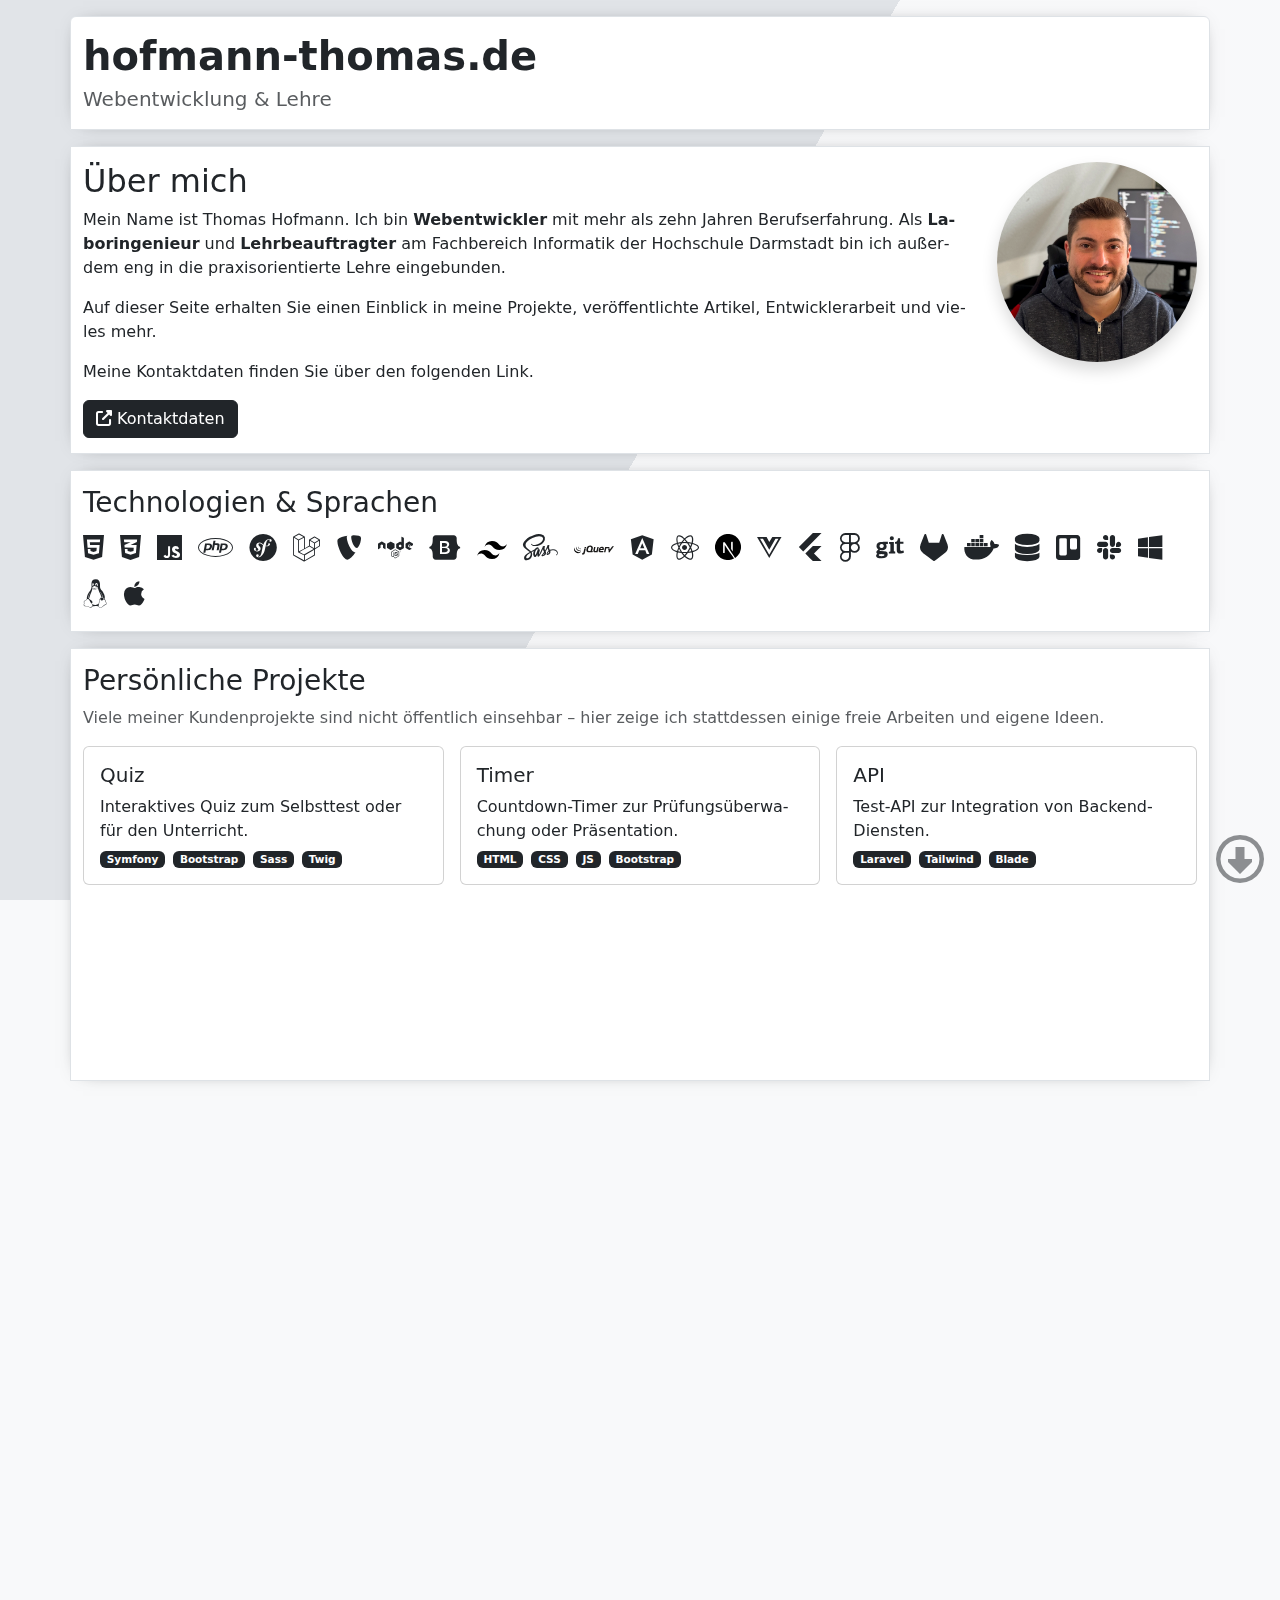
<file: index.html>
<!DOCTYPE html>
<html lang="de">

<head>
	<title>Thomas Hofmann - Hochschule Darmstadt</title>
	<!-- default tags -->
	<meta charset="utf-8">
	<meta name="viewport" content="width=device-width, initial-scale=1.0 maximum-scale=1.0, user-scalable=no">
	<meta name="description"
		content="Webseite von Thomas Hofmann – Webentwickler, Lehrkraft und Laboringenieur am Fachbereich Informatik der Hochschule Darmstadt.">
	<meta name="author" content="Thomas Hofmann">
	<meta name="thumbnail" content="https://hofmann-thomas.de/assets/images/Profilbild.jpg">
	<link rel="canonical" href="https://hofmann-thomas.de" />
	<!-- Facebook Meta Tags -->
	<meta property="og:url" content="https://hofmann-thomas.de/">
	<meta property="og:type" content="website">
	<meta property="og:title" content="Thomas Hofmann - Hochschule Darmstadt">
	<meta property="og:description"
		content="Webseite von Thomas Hofmann – Webentwickler, Lehrkraft und Laboringenieur am Fachbereich Informatik der Hochschule Darmstadt.">
	<meta property="og:image" content="https://hofmann-thomas.de/assets/images/Hochschule_Darmstadt.png">
	<!-- Twitter Meta Tags -->
	<meta name="twitter:card" content="summary_large_image">
	<meta property="twitter:domain" content="hofmann-thomas.de">
	<meta property="twitter:url" content="https://hofmann-thomas.de/">
	<meta name="twitter:title" content="Thomas Hofmann - Hochschule Darmstadt">
	<meta name="twitter:description"
		content="Webseite von Thomas Hofmann – Webentwickler, Lehrkraft und Laboringenieur am Fachbereich Informatik der Hochschule Darmstadt.">
	<meta name="twitter:image" content="https://hofmann-thomas.de/assets/images/Hochschule_Darmstadt.png">
	<!-- favicon -->
	<link rel="apple-touch-icon" sizes="180x180" href="/assets/favicon_io/apple-touch-icon.png">
	<link rel="icon" type="image/png" sizes="32x32" href="/assets/favicon_io/favicon-32x32.png">
	<link rel="icon" type="image/png" sizes="16x16" href="/assets/favicon_io/favicon-16x16.png">
	<link rel="manifest" href="/assets/favicon_io/site.webmanifest">
	<!-- css -->
	<link href="/assets/css/index.css?v=1.0.6" rel="stylesheet">
	<link href="/assets/css/background.css?v=1.0.3" rel="stylesheet">
	<!-- Bootstrap -->
	<link href="https://cdn.jsdelivr.net/npm/bootstrap@5.3.3/dist/css/bootstrap.min.css" rel="stylesheet"
		integrity="sha384-QWTKZyjpPEjISv5WaRU9OFeRpok6YctnYmDr5pNlyT2bRjXh0JMhjY6hW+ALEwIH" crossorigin="anonymous">
	<script src="https://cdn.jsdelivr.net/npm/bootstrap@5.3.3/dist/js/bootstrap.bundle.min.js"
		integrity="sha384-YvpcrYf0tY3lHB60NNkmXc5s9fDVZLESaAA55NDzOxhy9GkcIdslK1eN7N6jIeHz"
		crossorigin="anonymous"></script>
	<!-- Font Awesome -->
	<link href="/assets/fontawesome-free-6.6.0-web/css/all.min.css" rel="stylesheet" />
	<!-- AOS -->
	<link href="https://unpkg.com/aos@2.3.1/dist/aos.css" rel="stylesheet">
	<!-- Matomo -->
	<script>
	var _paq = window._paq = window._paq || [];
	/* tracker methods like "setCustomDimension" should be called before "trackPageView" */
	_paq.push(['disableCookies']);
	_paq.push(['trackPageView']);
	_paq.push(['enableLinkTracking']);
	(function() {
		var u="//analytics.hofmann-thomas.de/";
		_paq.push(['setTrackerUrl', u+'matomo.php']);
		_paq.push(['setSiteId', '1']);
		var d=document, g=d.createElement('script'), s=d.getElementsByTagName('script')[0];
		g.async=true; g.src=u+'matomo.js'; s.parentNode.insertBefore(g,s);
	})();
	</script>
	<!-- End Matomo Code -->
</head>

<body class="bg-body-tertiary">
	<!-- background animation -->
	<div class="bg"></div>
	<div class="bg bg2"></div>
	<div class="bg bg3"></div>
	<!-- Scroll Icon -->
	<div id="scroll-icon" class="position-fixed bottom-0 end-0 mb-3 me-3 z-3" style="cursor: pointer;">
		<i class="fa-regular fa-circle-down fa-3x"></i>
	</div>
	<!-- header -->
	<header class="container container--individual main-header rounded-top mb-3 mt-3 text-center text-md-start"
		data-aos="fade-down">
		<a href="/" class="text-decoration-none header-link d-block">
			<h1 class="mb-0">hofmann-thomas.de</h1>
			<p class="lead text-muted mb-0" style="overflow-x: hidden;" data-aos="fade-left" data-aos-delay="500"
				data-aos-duration="800">Webentwicklung & Lehre</p>
		</a>
	</header>
	<main class="mb-3 text-center text-md-start">
		<!-- about me -->
		<section class="container container--individual mb-3" data-aos="zoom-in">
			<div class="clearfix">
				<img src="/assets/images/Profilbild.jpg" alt="Profilbild von Thomas Hofmann"
					class="rounded-circle profile-image shadow float-md-end ms-md-4 mb-md-0 mb-3 w-50 w-md-auto"
					style="max-width: 200px; height: auto;" loading="eager" width="200" height="200">
				<h2>Über mich</h2>
				<p>
					Mein Name ist Thomas Hofmann. Ich bin <strong>Webentwickler</strong> mit mehr als zehn Jahren
					Berufserfahrung.
					Als <strong>Laboringenieur</strong> und <strong>Lehrbeauftragter</strong> am Fachbereich Informatik
					der Hochschule Darmstadt bin ich außerdem eng in die praxisorientierte Lehre eingebunden.
				</p>
				<p>
					Auf dieser Seite erhalten Sie einen Einblick in meine Projekte, veröffentlichte
					Artikel, Entwicklerarbeit und vieles mehr.
				</p>
				<p>
					Meine Kontaktdaten finden Sie über den folgenden Link.
				</p>
				<a target="_blank" class="btn btn-dark" href="https://fbi.h-da.de/personen/thomas-hofmann">
					<i class="fa-solid fa-up-right-from-square"></i> Kontaktdaten
				</a>
			</div>
		</section>
		<!-- technology -->
		<section id="technology-anchor"></section>
		<section class="container container--individual mb-3" data-aos="fade-up">
			<h3>Technologien & Sprachen</h3>
			<div class="d-flex flex-wrap justify-content-center justify-content-md-start column-gap-3 row-gap-1 fs-3">
				<div data-bs-toggle="tooltip" data-bs-placement="top" title="HTML5" data-aos="zoom-in"
					data-aos-delay="0"><i class="fab fa-html5"></i></div>
				<div data-bs-toggle="tooltip" data-bs-placement="top" title="CSS3" data-aos="zoom-in"
					data-aos-delay="50"><i class="fab fa-css3-alt"></i></div>
				<div data-bs-toggle="tooltip" data-bs-placement="top" title="JavaScript" data-aos="zoom-in"
					data-aos-delay="100"><i class="fab fa-js"></i></div>
				<div data-bs-toggle="tooltip" data-bs-placement="top" title="PHP" data-aos="zoom-in"
					data-aos-delay="150"><i class="fab fa-php"></i></div>
				<div data-bs-toggle="tooltip" data-bs-placement="top" title="Symfony" data-aos="zoom-in"
					data-aos-delay="200"><i class="fab fa-symfony"></i></div>
				<div data-bs-toggle="tooltip" data-bs-placement="top" title="Laravel" data-aos="zoom-in"
					data-aos-delay="250"><i class="fab fa-laravel"></i></div>
				<div data-bs-toggle="tooltip" data-bs-placement="top" title="TYPO3" data-aos="zoom-in"
					data-aos-delay="300"><i class="fab fa-typo3"></i></div>
				<div data-bs-toggle="tooltip" data-bs-placement="top" title="Node.js" data-aos="zoom-in"
					data-aos-delay="350"><i class="fab fa-node"></i></div>
				<div data-bs-toggle="tooltip" data-bs-placement="top" title="Bootstrap" data-aos="zoom-in"
					data-aos-delay="400"><i class="fab fa-bootstrap"></i></div>
				<div data-bs-toggle="tooltip" data-bs-placement="top" title="TailwindCSS" data-aos="zoom-in"
					data-aos-delay="450">
					<svg width="30px" height="30px" fill="#000000" width="800px" height="800px" viewBox="0 0 24 24"
						role="img" xmlns="http://www.w3.org/2000/svg">
						<title>Tailwind CSS</title>
						<path
							d="M12.001,4.8c-3.2,0-5.2,1.6-6,4.8c1.2-1.6,2.6-2.2,4.2-1.8c0.913,0.228,1.565,0.89,2.288,1.624 C13.666,10.618,15.027,12,18.001,12c3.2,0,5.2-1.6,6-4.8c-1.2,1.6-2.6,2.2-4.2,1.8c-0.913-0.228-1.565-0.89-2.288-1.624 C16.337,6.182,14.976,4.8,12.001,4.8z M6.001,12c-3.2,0-5.2,1.6-6,4.8c1.2-1.6,2.6-2.2,4.2-1.8c0.913,0.228,1.565,0.89,2.288,1.624 c1.177,1.194,2.538,2.576,5.512,2.576c3.2,0,5.2-1.6,6-4.8c-1.2,1.6-2.6,2.2-4.2,1.8c-0.913-0.228-1.565-0.89-2.288-1.624 C10.337,13.382,8.976,12,6.001,12z" />
					</svg>
				</div>
				<div data-bs-toggle="tooltip" data-bs-placement="top" title="SASS" data-aos="zoom-in"
					data-aos-delay="500"><i class="fa-brands fa-sass"></i></div>
				<div data-bs-toggle="tooltip" data-bs-placement="top" title="jQuery" data-aos="zoom-in"
					data-aos-delay="550">
					<svg width="40px" height="40px" viewBox="0 -198 512 512" version="1.1"
						xmlns="http://www.w3.org/2000/svg" xmlns:xlink="http://www.w3.org/1999/xlink" fill="#000000">
						<g id="SVGRepo_bgCarrier" stroke-width="0"></g>
						<g id="SVGRepo_tracerCarrier" stroke-linecap="round" stroke-linejoin="round"></g>
						<g id="SVGRepo_iconCarrier">
							<defs> </defs>
							<g stroke="none" stroke-width="1" fill="none" fill-rule="evenodd">
								<g>
									<path
										d="M489.718192,8.64613026 L511.13882,8.76383142 C511.13882,8.76383142 471.313656,62.7278468 468.06216,67.1259464 C467.005794,68.5501302 465.401134,70.0861302 464.588016,71.9899464 C462.531188,76.7764598 460.419432,87.2754022 460.419432,87.2754022 L440.82023,87.3725058 C440.82023,87.3725058 443.86967,76.4292414 443.744122,70.600092 C443.633288,65.5075556 441.034054,60.421885 439.57554,55.314636 C438.102314,50.1455938 436.101394,40.02918 436.101394,40.02918 L456.25085,40.02918 L459.029578,51.1460536 L489.718192,8.64613026"
										fill="#1A1918"> </path>
									<path
										d="M449.157394,20.0268506 C453.110192,22.4102988 455.535816,35.5555556 455.535816,35.5555556 C455.535816,35.5555556 434.8518,35.8605978 423.595648,35.8605978 L413.868628,35.8605978 L402.057318,87.2754022 L383.993134,87.2754022 C383.993134,87.2754022 395.234574,31.400705 397.888736,21.2705594 C398.749916,17.9916015 403.78066,18.5536245 412.277702,18.5536245 L425.846682,18.5536245 C434.608552,18.5536245 444.849532,17.4354636 449.157394,20.0268506"
										fill="#1A1918"> </path>
									<path
										d="M365.059924,45.0667892 C365.059924,45.0667892 365.622928,41.7662528 363.149242,37.9448888 C361.037486,34.6865288 359.08561,33.929318 353.527172,33.7557088 C337.831724,33.2623448 338.136766,44.89318 338.136766,44.89318 L365.059924,45.0667892 L365.059924,45.0667892 Z M382.082452,31.7479234 C384.382528,40.0438928 379.99816,59.5391264 379.99816,59.5391264 C379.99816,59.5391264 357.104306,59.1565978 344.56423,59.5391264 C340.66538,59.6578084 335.997548,59.1154022 334.83721,60.9289808 C333.204108,63.4713256 335.433564,67.383908 337.323648,69.0366284 C339.499158,70.9404444 343.736398,71.1562298 345.258666,71.3504368 C355.436874,72.6431878 376.7398,71.6839234 376.7398,71.6839234 L373.04987,88.0247662 C373.04987,88.0247662 342.94584,89.5333026 327.88892,85.940475 C324.915984,85.2323066 322.12941,83.8012568 320.246192,81.7718928 C319.73223,81.2167356 319.286928,80.459525 318.80043,79.8062836 C318.412016,79.284475 317.280122,77.5689808 316.772046,76.213456 C313.33321,67.0494406 317.175172,49.4923524 320.940628,40.0850882 C321.378084,38.9943908 321.927356,37.6123832 322.505072,36.4373334 C323.226974,34.971954 323.838038,33.3182528 324.414774,32.4423602 C324.803188,31.838161 325.2838,31.4487662 325.686928,30.8788966 C326.151846,30.2050574 326.693272,29.551816 327.194482,28.9691954 C328.583356,27.3566896 330.160552,26.2169502 332.057502,24.800613 C338.330974,20.1033564 349.68423,16.4556015 363.32285,17.8523218 C368.457564,18.3800153 376.212108,20.2141916 379.99816,25.4950498 C381.012352,26.905502 381.512582,29.7048276 382.082452,31.7479234 L382.082452,31.7479234 L382.082452,31.7479234 Z"
										fill="#1A1918"> </path>
									<path
										d="M299.22869,18.4908506 L316.744582,18.3868812 C316.744582,18.3868812 306.983234,64.6944368 302.008398,87.2754022 L281.858942,87.2754022 C267.776,87.2754022 255.234942,89.019341 249.899158,78.9372568 C244.72325,69.1484444 249.662774,53.0498698 251.983448,42.1134712 C253.623418,34.3736398 257.076966,18.5536245 257.076966,18.5536245 L275.224522,18.3868812 C275.224522,18.3868812 270.096674,43.0168276 267.96334,55.314636 C267.199264,59.7196016 265.62305,63.8675862 267.268904,67.1259464 C268.832368,70.22541 271.020628,70.4470804 277.69036,70.600092 C279.803096,70.649134 286.722942,70.600092 286.722942,70.600092 L299.22869,18.4908506"
										fill="#1A1918"> </path>
									<path
										d="M217.243954,51.8404904 C219.07813,45.3237702 221.752888,38.2577778 221.412536,32.3864522 C221.04472,26.106115 215.778574,20.3878008 212.380934,19.1862682 C202.14682,15.5728429 192.565946,20.624184 188.758314,24.7437242 C183.83154,30.0804904 182.164107,36.3127662 180.420169,44.89318 C179.121533,51.2637548 178.058299,57.9893946 180.420169,62.957364 C184.602483,71.7398314 197.64377,69.8222836 211.685518,69.9056552 C213.769808,64.3197548 215.49315,58.0453026 217.243954,51.8404904 L217.243954,51.8404904 L217.243954,51.8404904 Z M241.561992,26.1335786 C243.562912,40.6824214 235.885854,56.7398008 230.59813,70.7040614 C235.989824,71.1905594 240.714544,70.6285364 241.054896,71.030682 C241.40898,71.5524904 237.441472,87.6991264 236.058482,87.7403218 C231.779066,87.852138 217.59902,87.969839 211.685518,87.969839 C192.391356,87.969839 174.340904,89.2272796 165.135693,79.6326744 C161.397701,75.7348046 158.81318,69.0503602 158.187402,64.3472184 C157.144766,56.4955708 158.451249,47.8523832 160.271693,40.7245978 C161.918529,34.2902682 164.030284,28.2178698 167.219985,22.659433 C175.327632,8.50685058 189.432153,-1.99797701 213.075372,0.426666666 C217.660812,0.89943295 224.247172,2.9072184 228.360828,5.28968582 C228.645272,5.45740996 229.639846,6.2489502 229.868384,6.38822988 C235.42682,9.92514942 240.491892,18.3662835 241.561992,26.1335786 L241.561992,26.1335786 L241.561992,26.1335786 Z"
										fill="#1A1918"> </path>
									<path
										d="M156.193349,18.5742222 C155.026146,23.88941 153.858943,29.9137472 152.628966,35.166161 L133.174927,35.166161 C134.682483,29.3438774 135.835954,23.5559234 137.34351,18.4908506 C143.56892,18.4908506 149.356874,18.5742222 156.193349,18.5742222"
										fill="#1A1918"> </path>
									<path
										d="M132.48049,40.02918 L151.239111,40.02918 C148.787004,53.6060076 143.930851,75.5052874 140.123218,90.748567 C137.73977,100.288245 136.148843,107.250268 129.700782,112.286897 C129.124046,112.739065 128.79154,112.524261 128.311908,112.982314 C127.123126,114.115188 121.627464,115.428536 118.584889,115.761042 C113.637517,116.296582 108.044751,115.830682 101.965487,115.706115 C103.556414,109.890697 105.356261,102.908077 106.773579,97.6968582 C121.593134,99.489839 121.968797,85.4824214 124.837762,71.9899464 C126.49833,64.1942068 131.529073,43.1561072 132.48049,40.02918"
										fill="#1A1918"> </path>
									<g transform="translate(0.000000, 8.827586)" fill="#000000">
										<path
											d="M88.7084138,66.6365058 L88.3062682,67.678161 C81.4550804,81.0176246 69.3171494,89.2027586 52.0033104,89.5637088 C43.9093946,89.7304522 36.1970268,87.6540076 31.1594176,85.3951264 C20.286774,80.5105288 11.1423755,71.4514636 6.14792338,61.7725058 C-1.01615326,47.897502 -2.30792338,28.596475 12.5881379,14.180046 C12.8176552,14.180046 10.7814253,17.3059923 11.0109425,17.3059923 L10.6009502,18.6399387 C-0.133394636,52.2465594 32.9376858,81.046069 65.0857932,77.7523984 C72.8118928,76.9608582 82.6644598,72.729502 88.7084138,66.6365058">
										</path>
										<path
											d="M69.2543754,52.7399234 C77.3424062,52.7958314 85.7904062,49.0156628 90.792705,43.7083218 C86.416184,54.8183296 73.7436934,61.9598468 56.7486284,59.6882146 C42.5195402,57.7843984 28.9642912,43.4650728 27.5675708,29.1173026 C26.5465134,18.675249 30.1864214,12.4429732 36.183295,4.88361686 C34.0990038,8.83739464 33.3202146,11.8868352 33.1260076,13.8318467 C30.8475096,36.4196782 51.1695938,52.6222222 69.2543754,52.7399234">
										</path>
										<path
											d="M89.980567,24.6848736 C88.7231264,27.5685518 81.483525,33.0151724 78.2869578,33.6958774 C65.6281992,36.3922146 57.5205518,30.389456 53.2744828,23.558866 C52.64282,22.5378084 51.4756168,19.7522146 51.2666974,19.0430651 C49.619862,13.443433 50.3770728,4.9738544 55.290115,0.58948659 C53.810023,4.75806896 53.5942376,9.60049042 54.3730268,12.7480153 C54.8448122,14.6518314 56.282728,17.9739464 57.7216246,20.0641226 C60.340475,23.8717548 62.0010422,24.7966896 65.3643524,26.8182068 C66.878774,27.7284292 68.5040306,28.4581762 69.2063142,28.659249 C72.3950344,29.5969348 79.1275402,32.0706206 89.980567,24.6848736">
										</path>
									</g>
								</g>
							</g>
						</g>
					</svg>
				</div>
				<div data-bs-toggle="tooltip" data-bs-placement="top" title="Angular" data-aos="zoom-in"
					data-aos-delay="600"><i class="fa-brands fa-angular"></i></div>
				<div data-bs-toggle="tooltip" data-bs-placement="top" title="React" data-aos="zoom-in"
					data-aos-delay="650"><i class="fab fa-react"></i></div>
				<div data-bs-toggle="tooltip" data-bs-placement="top" title="Next.js" data-aos="zoom-in"
					data-aos-delay="700">
					<svg fill="#000000" style="margin-bottom:5px" width="26px" height="26px" viewBox="0 0 24 24"
						role="img" xmlns="http://www.w3.org/2000/svg">
						<g id="SVGRepo_bgCarrier" stroke-width="0"></g>
						<g id="SVGRepo_tracerCarrier" stroke-linecap="round" stroke-linejoin="round"></g>
						<g id="SVGRepo_iconCarrier">
							<path
								d="M17.813 22.502c-.089.047-.084.066.005.021a.228.228 0 0 0 .07-.047c0-.016-.002-.014-.075.026zm.178-.094c-.042.033-.042.035.009.009.028-.014.052-.03.052-.035 0-.019-.012-.014-.061.026zm.117-.071c-.042.033-.042.035.009.009.028-.014.052-.03.052-.035 0-.019-.012-.014-.061.026zm.117-.07c-.042.033-.042.035.009.009.028-.014.052-.03.052-.035 0-.019-.012-.014-.061.026zm.162-.105c-.082.052-.108.087-.035.047.052-.03.136-.094.122-.096a.466.466 0 0 0-.087.049zM11.214.006c-.052.005-.216.021-.364.033-3.408.307-6.601 2.146-8.623 4.973a11.876 11.876 0 0 0-2.118 5.243c-.096.659-.108.854-.108 1.748s.012 1.088.108 1.748c.652 4.506 3.859 8.292 8.208 9.695.779.251 1.6.422 2.533.525.364.04 1.935.04 2.299 0 1.611-.178 2.977-.577 4.323-1.264.206-.106.246-.134.218-.157a231.73 231.73 0 0 1-1.954-2.62l-1.919-2.592-2.404-3.558a332.01 332.01 0 0 0-2.421-3.556c-.009-.002-.019 1.579-.023 3.509-.007 3.38-.009 3.516-.052 3.596a.424.424 0 0 1-.206.213c-.075.038-.141.045-.495.045H7.81l-.108-.068a.442.442 0 0 1-.157-.171l-.049-.106.005-4.703.007-4.705.073-.091a.637.637 0 0 1 .174-.143c.096-.047.134-.052.54-.052.479 0 .558.019.683.155a466.83 466.83 0 0 1 2.895 4.361c1.558 2.362 3.687 5.587 4.734 7.171l1.9 2.878.096-.063a12.34 12.34 0 0 0 2.465-2.163 11.94 11.94 0 0 0 2.824-6.134c.096-.659.108-.854.108-1.748s-.012-1.088-.108-1.748c-.652-4.506-3.859-8.292-8.208-9.695a12.552 12.552 0 0 0-2.498-.523c-.225-.023-1.776-.049-1.97-.03zm4.912 7.258a.471.471 0 0 1 .237.277c.019.061.023 1.365.019 4.304l-.007 4.218-.744-1.14-.746-1.14v-3.066c0-1.982.009-3.096.023-3.15a.484.484 0 0 1 .232-.296c.096-.049.131-.054.5-.054.347 0 .408.005.486.047z">
							</path>
						</g>
					</svg>
				</div>
				<div data-bs-toggle="tooltip" data-bs-placement="top" title="Vue.js" data-aos="zoom-in"
					data-aos-delay="750">
					<i class="fab fa-vuejs"></i>
				</div>
				<div data-bs-toggle="tooltip" data-bs-placement="top" title="Flutter" data-aos="zoom-in"
					data-aos-delay="800">
					<i class="fa-brands fa-flutter"></i>
				</div>
				<div data-bs-toggle="tooltip" data-bs-placement="top" title="Figma" data-aos="zoom-in"
					data-aos-delay="850">
					<i class="fa-brands fa-figma"></i>
				</div>
				<div data-bs-toggle="tooltip" data-bs-placement="top" title="Git" data-aos="zoom-in"
					data-aos-delay="900">
					<i class="fab fa-git"></i>
				</div>
				<div data-bs-toggle="tooltip" data-bs-placement="top" title="GitLab" data-aos="zoom-in"
					data-aos-delay="950">
					<i class="fab fa-gitlab"></i>
				</div>
				<div data-bs-toggle="tooltip" data-bs-placement="top" title="Docker" data-aos="zoom-in"
					data-aos-delay="1000">
					<i class="fab fa-docker"></i>
				</div>
				<div data-bs-toggle="tooltip" data-bs-placement="top" title="SQL / Datenbanken" data-aos="zoom-in"
					data-aos-delay="1050">
					<i class="fas fa-database"></i>
				</div>
				<div data-bs-toggle="tooltip" data-bs-placement="top" title="Trello" data-aos="zoom-in"
					data-aos-delay="1100">
					<i class="fa-brands fa-trello"></i>
				</div>
				<div data-bs-toggle="tooltip" data-bs-placement="top" title="Slack" data-aos="zoom-in"
					data-aos-delay="1150">
					<i class="fa-brands fa-slack"></i>
				</div>
				<div data-bs-toggle="tooltip" data-bs-placement="top" title="Windows" data-aos="zoom-in"
					data-aos-delay="1200">
					<i class="fa-brands fa-windows"></i>
				</div>
				<div data-bs-toggle="tooltip" data-bs-placement="top" title="Linux" data-aos="zoom-in"
					data-aos-delay="1250">
					<i class="fa-brands fa-linux"></i>
				</div>
				<div data-bs-toggle="tooltip" data-bs-placement="top" title="MacOS" data-aos="zoom-in"
					data-aos-delay="1300">
					<i class="fa-brands fa-apple"></i>
				</div>
			</div>
		</section>
		<!-- projects -->
		<section class="container container--individual mb-3" data-aos="fade-up" id="projects-anchor">
			<h3>Persönliche Projekte</h3>
			<p class="text-muted">Viele meiner Kundenprojekte sind nicht öffentlich einsehbar – hier zeige ich
				stattdessen einige freie Arbeiten und eigene Ideen.</p>
			<div class="row g-3">
				<div class="col-md-6 col-lg-4" data-aos="fade-up" data-aos-anchor-placement="center-bottom">
					<a href="https://quiz.hofmann-thomas.de" target="_blank"
						class="text-decoration-none text-dark d-block h-100">
						<div class="card h-100">
							<div class="card-body d-flex flex-column justify-content-between">
								<div>
									<h5 class="card-title">Quiz</h5>
									<p class="card-text">Interaktives Quiz zum Selbsttest oder für den Unterricht.</p>
								</div>
								<small class="d-flex flex-wrap justify-content-center justify-content-md-start">
									<span class="badge text-bg-dark mt-2 me-2" data-aos="zoom-in" data-aos-delay="200"
										data-aos-anchor-placement="bottom-bottom">Symfony</span>
									<span class="badge text-bg-dark mt-2 me-2" data-aos="zoom-in" data-aos-delay="200"
										data-aos-anchor-placement="bottom-bottom">Bootstrap</span>
									<span class="badge text-bg-dark mt-2 me-2" data-aos="zoom-in" data-aos-delay="200"
										data-aos-anchor-placement="bottom-bottom">Sass</span>
									<span class="badge text-bg-dark mt-2 me-2" data-aos="zoom-in" data-aos-delay="200"
										data-aos-anchor-placement="bottom-bottom">Twig</span>
								</small>
							</div>
						</div>
					</a>
				</div>
				<div class="col-md-6 col-lg-4" data-aos="fade-up" data-aos-anchor-placement="center-bottom">
					<a href="https://timer.hofmann-thomas.de" target="_blank"
						class="text-decoration-none text-dark d-block h-100">
						<div class="card h-100">
							<div class="card-body d-flex flex-column justify-content-between">
								<div>
									<h5 class="card-title">Timer</h5>
									<p class="card-text">Countdown-Timer zur Prüfungsüberwachung oder Präsentation.</p>
								</div>
								<small class="d-flex flex-wrap justify-content-center justify-content-md-start">
									<span class="badge text-bg-dark mt-2 me-2" data-aos="zoom-in" data-aos-delay="200"
										data-aos-anchor-placement="bottom-bottom">HTML</span>
									<span class="badge text-bg-dark mt-2 me-2" data-aos="zoom-in" data-aos-delay="200"
										data-aos-anchor-placement="bottom-bottom">CSS</span>
									<span class="badge text-bg-dark mt-2 me-2" data-aos="zoom-in" data-aos-delay="200"
										data-aos-anchor-placement="bottom-bottom">JS</span>
									<span class="badge text-bg-dark mt-2 me-2" data-aos="zoom-in" data-aos-delay="200"
										data-aos-anchor-placement="bottom-bottom">Bootstrap</span>
								</small>
							</div>
						</div>
					</a>
				</div>
				<div class="col-md-6 col-lg-4" data-aos="fade-up" data-aos-anchor-placement="center-bottom">
					<a href="https://api.hofmann-thomas.de" target="_blank"
						class="text-decoration-none text-dark d-block h-100">
						<div class="card h-100">
							<div class="card-body d-flex flex-column justify-content-between">
								<div>
									<h5 class="card-title">API</h5>
									<p class="card-text">Test-API zur Integration von Backend-Diensten.</p>
								</div>

								<small class="d-flex flex-wrap justify-content-center justify-content-md-start">
									<span class="badge text-bg-dark mt-2 me-2" data-aos="zoom-in" data-aos-delay="200"
										data-aos-anchor-placement="bottom-bottom">Laravel</span>
									<span class="badge text-bg-dark mt-2 me-2" data-aos="zoom-in" data-aos-delay="200"
										data-aos-anchor-placement="bottom-bottom">Tailwind</span>
									<span class="badge text-bg-dark mt-2 me-2" data-aos="zoom-in" data-aos-delay="200"
										data-aos-anchor-placement="bottom-bottom">Blade</span>
								</small>
							</div>
						</div>
					</a>
				</div>
				<div class="col-md-6 col-lg-4" data-aos="fade-up" data-aos-anchor-placement="center-bottom">
					<a href="https://multimedia-grafik.h-da.io/" target="_blank"
						class="text-decoration-none text-dark d-block h-100">
						<div class="card h-100">
							<div class="card-body d-flex flex-column justify-content-between">
								<div>
									<h5 class="card-title">Fachgruppe</h5>
									<p class="card-text">Seite der Fachgruppe für Multimedia und Computergrafik.</p>
								</div>
								<small class="d-flex flex-wrap justify-content-center justify-content-md-start">
									<span class="badge text-bg-dark mt-2 me-2" data-aos="zoom-in" data-aos-delay="200"
										data-aos-anchor-placement="bottom-bottom">Next.js</span>
									<span class="badge text-bg-dark mt-2 me-2" data-aos="zoom-in" data-aos-delay="200"
										data-aos-anchor-placement="bottom-bottom">React</span>
									<span class="badge text-bg-dark mt-2 me-2" data-aos="zoom-in" data-aos-delay="200"
										data-aos-anchor-placement="bottom-bottom">Tailwind</span>
								</small>
							</div>
						</div>
					</a>
				</div>
				<div class="col-md-6 col-lg-4" data-aos="fade-up" data-aos-anchor-placement="center-bottom">
					<a href="https://graphics-lab.h-da.io/" target="_blank"
						class="text-decoration-none text-dark d-block h-100">
						<div class="card h-100">
							<div class="card-body d-flex flex-column justify-content-between">
								<div>
									<h5 class="card-title">Labor</h5>
									<p class="card-text">Informationen und Ressourcen rund um das Labor für Multimedia
										und
										Computergrafik.</p>
								</div>
								<small class="d-flex flex-wrap justify-content-center justify-content-md-start">
									<span class="badge text-bg-dark mt-2 me-2" data-aos="zoom-in" data-aos-delay="200"
										data-aos-anchor-placement="bottom-bottom">Astro</span>
									<span class="badge text-bg-dark mt-2 me-2" data-aos="zoom-in" data-aos-delay="200"
										data-aos-anchor-placement="bottom-bottom">React</span>
								</small>
							</div>
						</div>
					</a>
				</div>
				<div class="col-md-6 col-lg-4" data-aos="fade-up" data-aos-anchor-placement="center-bottom">
					<a href="https://dashboard.hofmann-thomas.de/" target="_blank"
						class="text-decoration-none text-dark d-block h-100">
						<div class="card h-100">
							<div class="card-body d-flex flex-column justify-content-between">
								<div>
									<h5 class="card-title">Dashboard</h5>
									<p class="card-text">Zum Verfolgen verschiedener Statistiken.
									</p>
								</div>
								<small class="d-flex flex-wrap justify-content-center justify-content-md-start">
									<span class="badge text-bg-dark mt-2 me-2" data-aos="zoom-in" data-aos-delay="200"
										data-aos-anchor-placement="bottom-bottom">Laravel</span>
									<span class="badge text-bg-dark mt-2 me-2" data-aos="zoom-in" data-aos-delay="200"
										data-aos-anchor-placement="bottom-bottom">React</span>
									<span class="badge text-bg-dark mt-2 me-2" data-aos="zoom-in" data-aos-delay="200"
										data-aos-anchor-placement="bottom-bottom">Tailwind</span>
									<span class="badge text-bg-dark mt-2 me-2" data-aos="zoom-in" data-aos-delay="200"
										data-aos-anchor-placement="bottom-bottom">Shadcn</span>
								</small>
							</div>
						</div>
					</a>
				</div>
			</div>
		</section>
		<!-- articles -->
		<section id="articles-anchor"></section>
		<section class="container container--individual mb-3" data-aos="fade-up">
			<h3>Neuste Artikel</h3>
			<p class="text-muted">Ich schreibe gelegentlich über Webentwicklung, Design und digitale Tools. Die Artikel
				erscheinen auf <a target="_blank" class="text-decoration-none medium-link"
					href="https://medium.com">Medium.com.</a></p>
			<div id="medium-posts" class="row g-3"></div>
			<a href="https://medium.com/@thomas-hofmann" target="_blank"
				class="btn btn-dark btn-sm position-relative me-3 mt-3" title="Medium" data-aos="zoom-in"
				data-aos-delay="0" data-aos-anchor-placement="bottom-bottom">
				<i class="fa-solid fa-up-right-from-square"></i> Alle Artikel
				<span
					class="position-absolute top-0 start-100 translate-middle badge rounded-pill bg-light text-body border border-black"
					id="medium-counter">0</span>
			</a>
			<button id="random-article-btn" class="btn btn-dark btn-sm position-relative mt-3" title="Medium"
				data-aos="zoom-in" data-aos-delay="0" data-aos-anchor-placement="bottom-bottom">
				<i class="fa-solid fa-dice"></i> Zufälliger Artikel
			</button>
		</section>
		<!-- more links -->
		<section class="container container--individual mb-3" data-aos="fade-up"
			data-aos-anchor-placement="center-bottom" id="links-anchor">
			<h4>Weitere Links</h4>
			<div class="d-flex flex-wrap gap-2 justify-content-center justify-content-md-start">
				<a href="https://github.com/thomas-hofmann" target="_blank"
					class="me-md-2 link-dark link-underline-opacity-0 link-opacity-75-hover" title="GitHub"
					data-aos="zoom-in" data-aos-delay="0" data-aos-anchor-placement="bottom-bottom">
					<i class="fa-brands fa-square-github"></i> GitHub
				</a>
				<a href="https://code.fbi.h-da.de/fbi1518" target="_blank"
					class="me-md-2 link-dark link-underline-opacity-0 link-opacity-75-hover" title="GitLab"
					data-aos="zoom-in" data-aos-delay="50" data-aos-anchor-placement="bottom-bottom">
					<i class="fa-brands fa-square-gitlab"></i> GitLab
				</a>
				<a href="https://medium.com/@thomas-hofmann" target="_blank"
					class="me-md-2 link-dark link-underline-opacity-0 link-opacity-75-hover" title="Medium"
					data-aos="zoom-in" data-aos-delay="100" data-aos-anchor-placement="bottom-bottom">
					<i class="fa-brands fa-medium"></i> Medium
				</a>
				<a href="https://codepen.io/Tomek318" target="_blank"
					class="link-dark link-underline-opacity-0 link-opacity-75-hover" title="CodePen" data-aos="zoom-in"
					data-aos-delay="150" data-aos-anchor-placement="bottom-bottom">
					<i class="fa-brands fa-codepen"></i> Codepen
				</a>
			</div>
		</section>
	</main>
	<!-- footer -->
	<footer
		class="container container--individual rounded-bottom main-footer mb-3 text-center text-md-start d-flex flex-column flex-md-row justify-content-between align-items-center gap-2"
		data-aos="fade-right" data-aos-anchor-placement="center-bottom">
		<small>
			<i class="fa-regular fa-copyright"></i>
			<span id="year"></span>
			Thomas Hofmann
		</small>
	</footer>
</body>
<!-- javascript -->
<script src="https://unpkg.com/aos@2.3.1/dist/aos.js"></script>
<script defer src="/assets/js/logic.js?v=1.1.0"></script>
<script defer src="/assets/js/medium.js?v=1.1.7"></script>

</html>
</file>
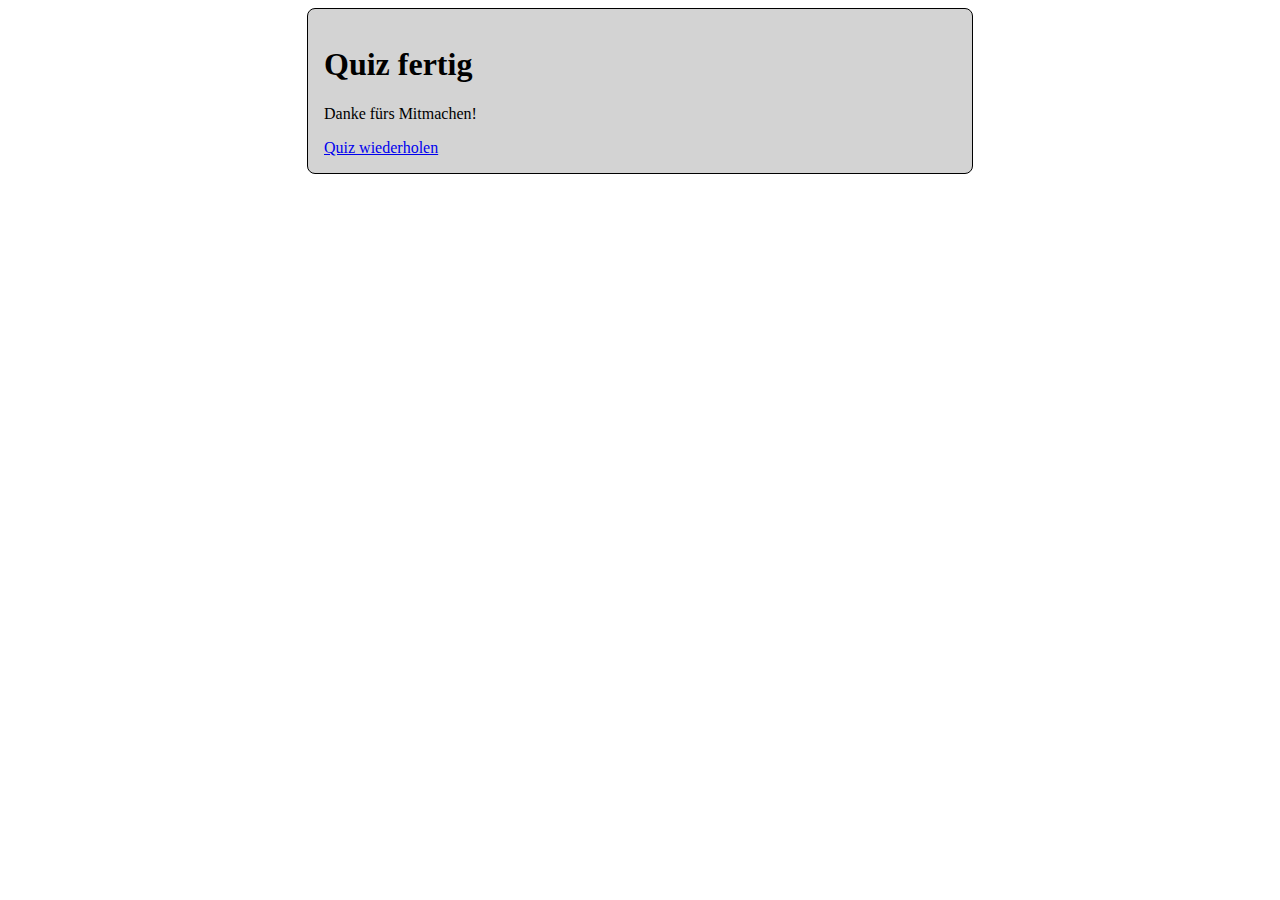
<file: exams/quiz/Exam.html>
<!DOCTYPE html>
<html lang="de">
  <head>
    <meta charset="utf-8">
    <meta name="viewport" content="width=device-width, initial-scale=1.0">
    <title>Quiz fertig</title>
  </head>
  <body>
    <section style="background: lightgray; margin: auto; padding: 1em; width:50%; border: 0.1em solid black; border-radius: 0.5em;">
      <header>
        <h1>Quiz fertig</h1>
      </header>
      <p>Danke fürs Mitmachen!</p>
      <a href="Exam.php">Quiz wiederholen</a>
    </section>
  </body>
</html>
</file>
<file: assets/css/index.css>
html {
  scroll-behavior: smooth;
}

body {
    hyphens: auto;
}

header {
  overflow-x: hidden;
}

header h1 {
  position: relative;
  display: inline-block;
  padding-bottom: 4px;
}

header h1::after {
  content: "";
  position: absolute;
  bottom: 0;
  left: 0;
  height: 2px;
  width: 0;
  background: linear-gradient(to right, rgb(206, 212, 218), rgb(240, 242, 245));
  animation: underlineGrow 2s forwards;
}

@keyframes underlineGrow {
  to {
    width: 100%;
  }
}

h1 {
    font-weight: bold !important;
}

hr {
    border-top: 1px solid #dee2e6;
    opacity: 1;
}

.link-hover {
    transition: all 150ms ease-in-out;
}

a i {
    transition: transform 150ms ease-in-out;
}

a:hover i {
    transform: scale(0.9);
}

button:hover i {
    transform: scale(0.9);
}

.link-hover:hover {
    background-color: #343a40;
    color: #fff !important;
}

.header-link {
   color: inherit;
}

.profile-image {
  filter: contrast(110%);
}

.container--individual {
    border: 1px solid #dee2e6;
    padding: 15px;
    background: white;
    box-shadow: 0px 0px 19px -13px rgba(0, 0, 0, 0.75);
}

.card {
	transition: all 0.2s ease-in-out;
}

@media (hover: hover) and (pointer: fine) {
    .card:hover {
        box-shadow: 0 0.3rem 0.6rem rgba(0, 0, 0, 0.15);
        transform: translateY(-2px);
    }
}

.medium-post img {
  margin-bottom: 7px;
  margin-top: 5px;
  border: var(--bs-card-border-width) solid var(--bs-card-border-color);

  width: 100%;           /* oder eine fixe Breite, z. B. 300px */
  height: 200px;         /* gleiche Höhe für alle */
  object-fit: cover;     /* Bild wird zugeschnitten, aber nicht verzerrt */
  object-position: center;
  display: block;
}

#medium-posts {
    min-height: 600px;
    overflow: hidden;
}

@keyframes fadeInRight {
  0% {
    transform: translateX(100px);
  }
  100% {
    transform: translateX(0);
  }
}

@keyframes floatUpDown {
  0%, 100% {
    transform: translateY(0);
  }
  50% {
    transform: translateY(-5px);
  }
}

#scroll-icon {
  opacity: 0.5;
  animation: fadeInRight 0.5s forwards ease-out;
  transition: opacity 0.3s ease, transform 0.3s ease;
}

@media (hover: hover) and (pointer: fine) {
  #scroll-icon:hover {
    opacity: 1;
    cursor: pointer;
  }
}

#scroll-icon i {
  animation: floatUpDown 1.5s ease-in-out infinite;
}

@media (min-width: 768px) {
  .post-title {
    min-height: 3lh;
  }
  .contact-button {
    width: 100%;
  }
}

.medium-link {
  color: inherit;
}

.medium-link:hover {
  opacity: 0.8;
}
</file>
<file: assets/css/background.css>
.bg {
  animation:slide 3s ease-in-out infinite alternate;
  /* background-image: linear-gradient(-60deg, #ffffff 50%, #e9ecef 50%); */
  background-image: linear-gradient(-60deg, #f8f9fa 50%, #dee2e6 50%);
  /* background-image: linear-gradient(-60deg, #f1f3f5 50%, #ced4da 50%); */
  /* background-image: linear-gradient(-60deg, #dee2e6 50%, #adb5bd 50%); */
  /* background-image: linear-gradient(-60deg, #adb5bd 50%, #6c757d 50%); */
  /* background-image: linear-gradient(-60deg, #ffffff 50%, #343a40 50%); */
  bottom:0;
  left:-50%;
  opacity:.5;
  position:fixed;
  right:-50%;
  top:0;
  z-index:-1;
}

.bg2 {
  animation-direction:alternate-reverse;
  animation-duration:4s;
}

.bg3 {
  animation-duration:5s;
}

@keyframes slide {
  0% {
    transform:translateX(-25%);
  }
  100% {
    transform:translateX(25%);
  }
}
</file>
